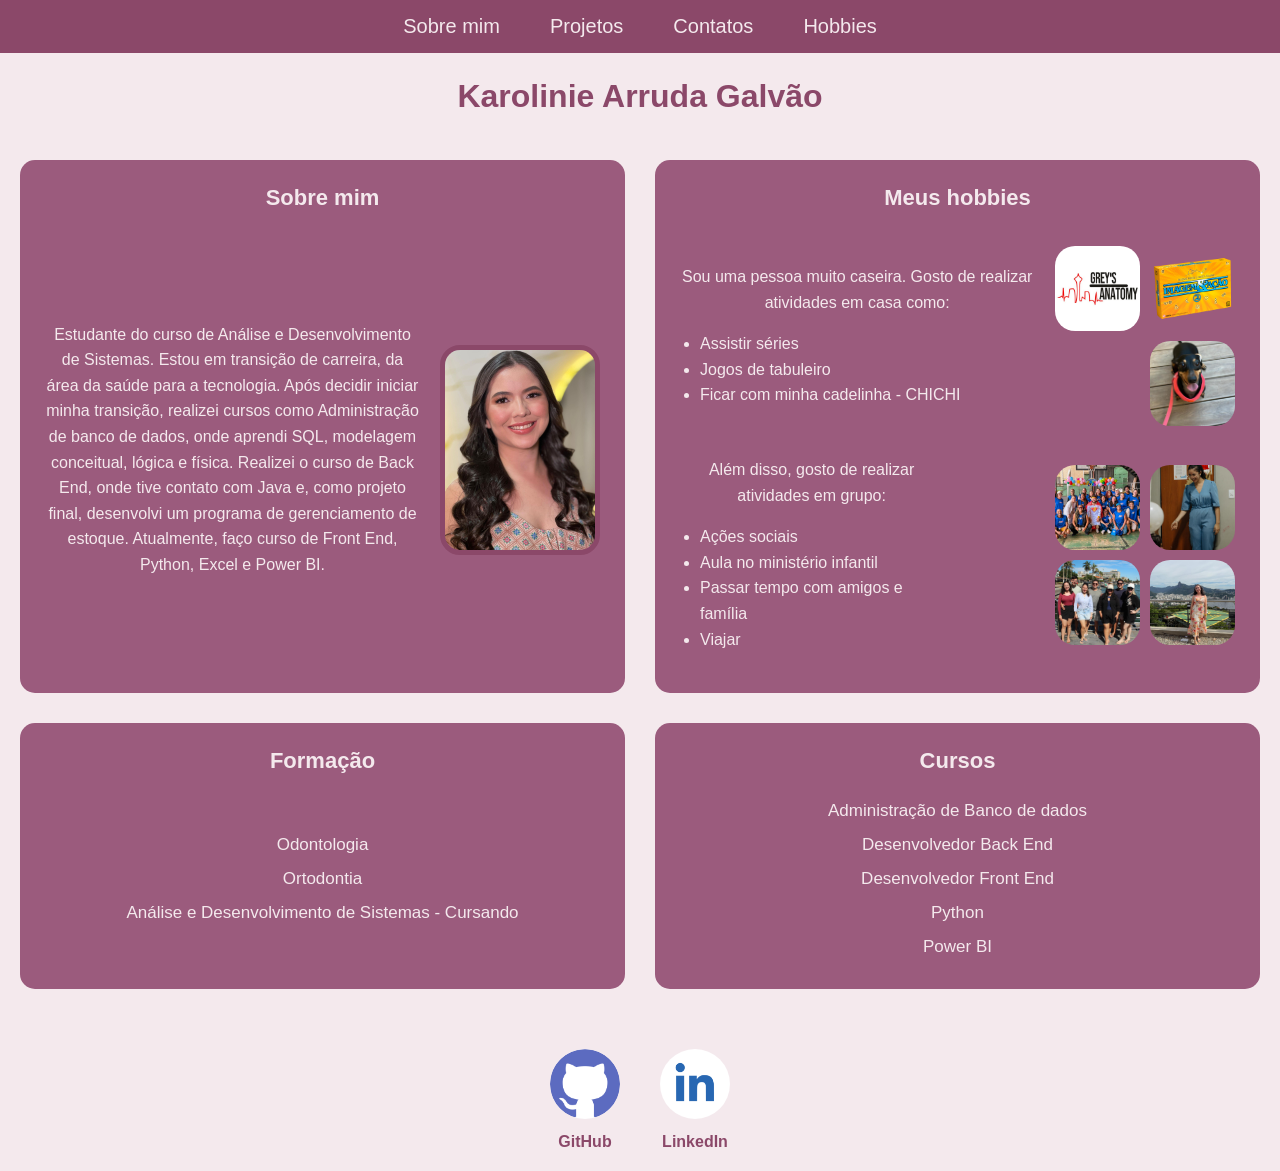
<file: index.html>
<!DOCTYPE html>
<html lang="pt-BR">
<head>
    <meta charset="UTF-8">
    <meta name="viewport" content="width=device-width, initial-scale=1.0">
    <title>Karolinie Galvão</title>
    <link rel = "stylesheet" href = "index.css">
</head>
<body>
    <div class = "container">
        <nav>
        <ul>
            <li>
                <a href = "index.html">Sobre mim</a>
        </li>
         <li>
                <a href ="project.htm">Projetos</a>
        </li>
         <li>
                <a href= "contact.html">Contatos</a>
        </li>
        <li>
            <a href="hobbies.html">Hobbies</a>
        </li>
        </ul>
    </nav>
    </div>
    <header>
        <div class = "center">
             <h1>Karolinie Arruda Galvão</h1>
        </div>  
    </header>
    <main>
   <!-- SEÇÃO SOBRE MIM -->
        <section id="sobre">
            <h3>Sobre mim</h3>
            <div class="conteudo-sobre">
                <div class="texto">
                    <p>Estudante do curso de Análise e Desenvolvimento de Sistemas. 
                    Estou em transição de carreira, da área da saúde para a tecnologia. 
                    Após decidir iniciar minha transição, realizei cursos como Administração de banco de dados, onde aprendi SQL, modelagem conceitual, lógica e física. Realizei o curso de Back End, 
                    onde tive contato com Java e, como projeto final, desenvolvi um programa de gerenciamento de estoque. Atualmente, faço curso de Front End, Python, Excel e Power BI.
                    </p>    
                </div>
                <img src="./image/imagem01.jpeg" alt="Foto de Karolinie">
            </div>
        </section>

        <!-- SEÇÃO HOBBIES -->
        <section id="hobbies">
            <h3>Meus hobbies</h3>

            <!-- BLOCO 1: Hobbies em casa -->
            <div class="hobby-bloco">
                <div class="texto">
                    <p>Sou uma pessoa muito caseira. Gosto de realizar atividades em casa como:</p>
                    <ul>
                        <li>Assistir séries</li>
                        <li>Jogos de tabuleiro</li>
                        <li>Ficar com minha cadelinha - CHICHI</li>
                    </ul>
                </div>

                <div class="fotos-hobbies">
                    <img src="./image/Serie.jpg" alt="Séries">
                    <img src="./image/Imagem_Acao.png" alt="Jogos de tabuleiro">
                    <img src="./image/chichi.jpg" alt="Cadelinha Chichi">
                </div>
            </div>

            <!-- BLOCO 2: Hobbies em grupo -->
            <div class="hobby-bloco">
                <div class="texto">
                    <p>Além disso, gosto de realizar atividades em grupo:</p>
                    <ul>
                        <li>Ações sociais</li>
                        <li>Aula no ministério infantil</li>
                        <li>Passar tempo com amigos e família</li>
                        <li>Viajar</li>
                    </ul>
                </div>

                <div class="fotos-hobbies">
                    <img src="./image/social.jpg" alt="Ações sociais">
                    <img src="./image/Infantil.jpg" alt="Ministério infantil">
                    <img src="./image/Tempo_Amigos.jpg" alt="Amigos e família">
                    <img src="./image/Viagem.jpg" alt="Viajar">
                </div>
            </div>
        </section>

        <!-- SEÇÃO FORMAÇÃO -->
        <section id="formacao">
            <h3>Formação</h3>
            <ul>
                <li>Odontologia</li>
                <li>Ortodontia</li>
                <li>Análise e Desenvolvimento de Sistemas - Cursando</li>
            </ul>
        </section>

        <!-- SEÇÃO CURSOS -->
        <section id="cursos">
            <h3>Cursos</h3>
            <ul>
                <li>Administração de Banco de dados</li>
                <li>Desenvolvedor Back End</li>
                <li>Desenvolvedor Front End</li>
                <li>Python</li>
                <li>Power BI</li>
            </ul>
        </section>
    </main>
    <footer>
       <a href = "https://github.com/karoliniearrudagalvao-alt" target="_blank" rel="noopener noreferrer">
            <img src="./image/gitHub.png">
            <p>GitHub</p>
       </a>
       <a href = "https://www.linkedin.com/in/karolinie-arruda-galv%C3%A3o-657ab9210/" target="_blank" rel="noopener noreferrer">
            <img src="./image/linkedin.png">
            <p>LinkedIn</p>
        </a>
       
    </footer>
    
    </div>
    
</body>
</html>
</file>
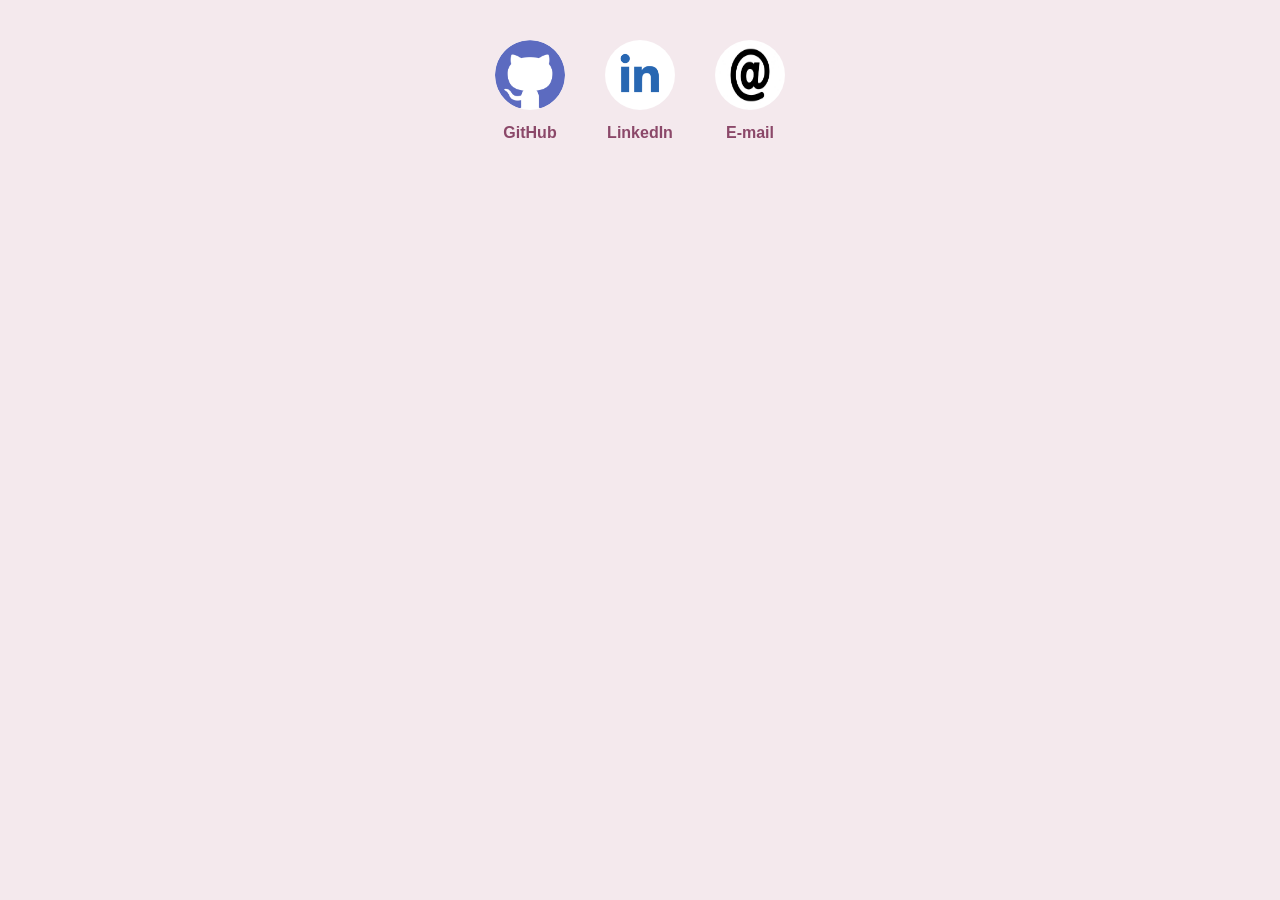
<file: contact.html>
<!DOCTYPE html>
<html lang="en">
<head>
    <meta charset="UTF-8">
    <meta name="viewport" content="width=device-width, initial-scale=1.0">
    <title>Contatos</title>
    <link rel="stylesheet" href="index.css">
</head>
<body>
    <footer>
        <a href = "https://github.com/karoliniearrudagalvao-alt" target="_blank" rel="noopener noreferrer">
            <img src="./image/gitHub.png">
            <p>GitHub</p>
       </a>
       <a href = "https://www.linkedin.com/in/karolinie-arruda-galv%C3%A3o-657ab9210/" target="_blank" rel="noopener noreferrer">
            <img src="./image/linkedin.png">
            <p>LinkedIn</p>
        </a>
        <a href="https://mail.google.com/mail/?view=cm&fs=1&to=karoliniearrudagalvao@gmail.com" target="_blank" rel="noopener noreferrer"">
            <img src="./image/email.jpg">
            <p>E-mail</p>
        </a>
    </footer>
    
</body>
</html>
</file>
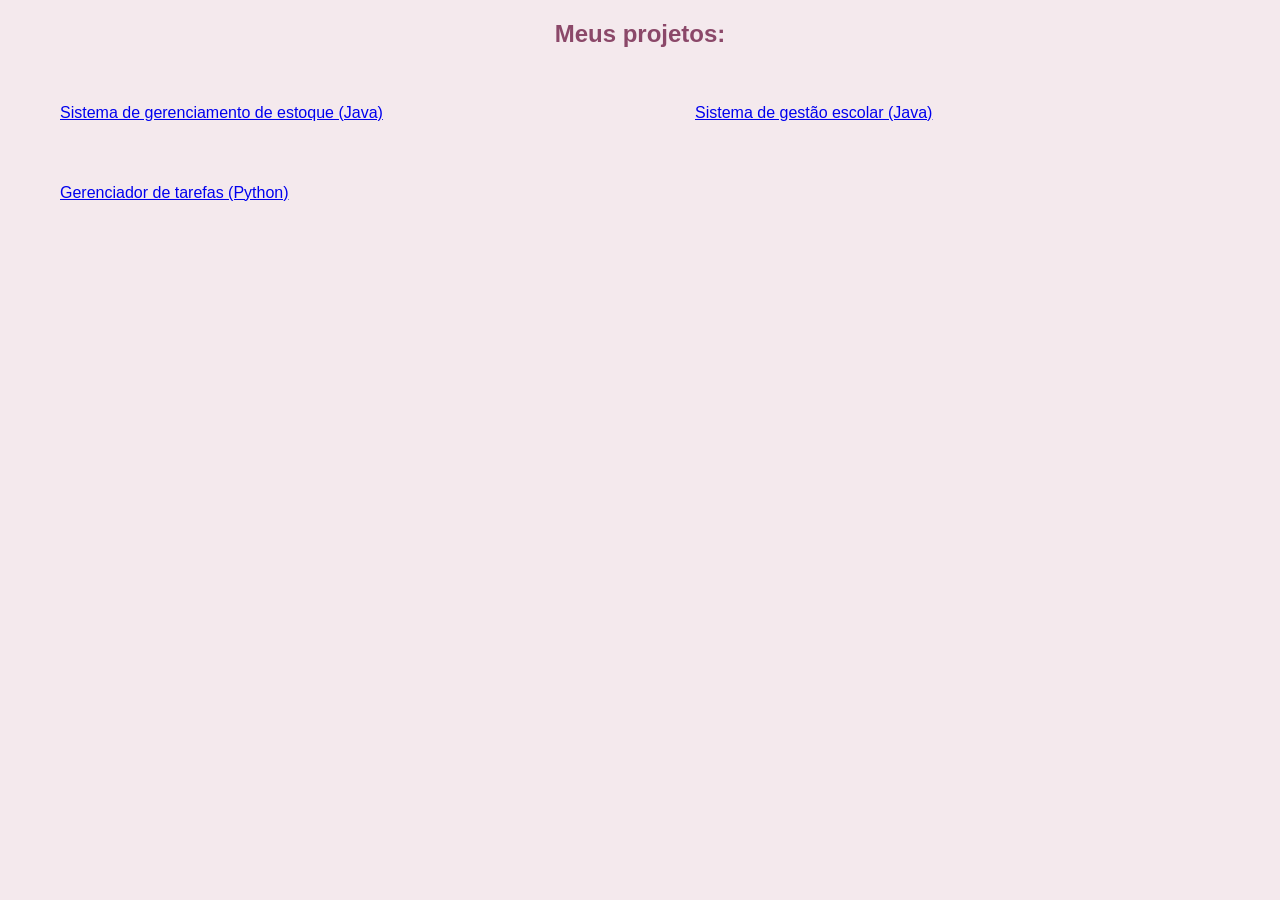
<file: project.htm>
<!DOCTYPE html>
<html lang="en">
<head>
    <meta charset="UTF-8">
    <meta name="viewport" content="width=device-width, initial-scale=1.0">
    <title>Projetos pessoais</title>
    <link rel="stylesheet" href="index.css">
</head>
<body>
    <div class = "center">
        <header>
        <h2>Meus projetos: </h2>
    </header>
    </div>
    
    <main>
    
    <a href = "https://github.com/karoliniearrudagalvao-alt/Sistema-de-gerenciamento-de-estoque" target="_blank" rel="noopener noreferrer">
        <ul>
            <p>Sistema de gerenciamento de estoque (Java)</p>
        </ul>
    </a>

    
    <a href="https://github.com/karoliniearrudagalvao-alt/gestao-escolar" target="_balnk" rel = "noopener noreferrer">
        <ul>
            <p>Sistema de gestão escolar (Java)</p>
        </ul>
    </a>

    
    <a href="https://github.com/karoliniearrudagalvao-alt/gerenciador-de-tarefas" target = "_blank" rel = "noopener noreferrer">
        <ul>
                <p>Gerenciador de tarefas (Python)</p>
        </ul>
        
    </a>
    </main>


</body>
</html>
</file>
<file: index.css>
body {
    background-color: #F4E9ED;
    color: #8B4869;
    margin: 0;
    padding: 0;
    font-family: Arial, Helvetica, sans-serif;
}

/* Menu de navegação */
.container nav {
    background-color: #8B4869;
    width: 100%;
    padding: 15px 0;
}

nav ul {
    display: flex;
    justify-content: center;
    gap: 50px;
    list-style-type: none;
    margin: 0;
    padding: 0;
}

nav a, 
nav a:visited {
    color: #F4E9ED;
    text-decoration: none;
    font-family: sans-serif;
    font-size: 20px;
}

nav a:hover {
    color: #d8a7be; /* Cor clara ao passar o mouse para não sumir no fundo escuro */
}

.center {
    text-align: center;
}

h1 {
    color: #8B4869;
    margin: 25px 0;
}

/* Grade principal das 4 seções */
main {
    display: grid;
    grid-template-columns: repeat(2, 1fr);
    gap: 30px;
    padding: 20px;
}

/* Todas as seções colocam o h3 em cima e centralizado */
main section {
    background-color: #9b5b7d;
    color: #F4E9ED;
    border-radius: 15px;
    padding: 25px;
    display: flex;
    flex-direction: column;
    justify-content: flex-start;
}

/* Títulos das seções no topo e no meio */
main section h3 {
    text-align: center;
    margin-top: 0;
    margin-bottom: 20px;
    font-size: 22px;
}

/* Centraliza todos os parágrafos das seções */
main section p {
    text-align: center;
    line-height: 1.6;
}

/* Seção Sobre mim: texto à esquerda e foto à direita */
.conteudo-sobre {
    display: flex;
    align-items: center;
    justify-content: space-between;
    gap: 20px;
    height: 100%;
}

#sobre img {
    width: 150px;
    height: auto;
    border-radius: 20px;
    border: 5px solid #8B4869;
}

/* Seção Hobbies */
.hobby-bloco {
    display: flex;
    align-items: center;
    justify-content: space-between;
    gap: 20px;
    margin-top: 15px;
}

.fotos-hobbies {
    display: flex;
    gap: 10px;
    flex-wrap: wrap;
    justify-content: flex-end;
}

#hobbies img {
    width: 85px;
    height: 85px;
    object-fit: cover;
    border-radius: 20px;
}

#hobbies ul {
    display: block;
    text-align: left;
    padding-left: 20px;
    line-height: 1.6;
}

/* Seções Formação e Cursos: listas centralizadas em coluna */
#formacao ul,
#cursos ul {
    display: block;
    list-style-type: none;
    padding: 0;
    margin: auto 0;
    text-align: center;
    line-height: 2;
    font-size: 17px;
}

/* Rodapé */
footer {
    display: flex;
    justify-content: center;
    margin-top: 20px;
}

footer a {
    margin: 20px;
    text-align: center;
    color: #8B4869;
    text-decoration: none;
}

footer img {
    width: 70px;
    height: 70px;
    border-radius: 50%;
}

footer p {
    margin: 10px 0 0 0;
    text-align: center;
    font-weight: bold;
}
</file>
